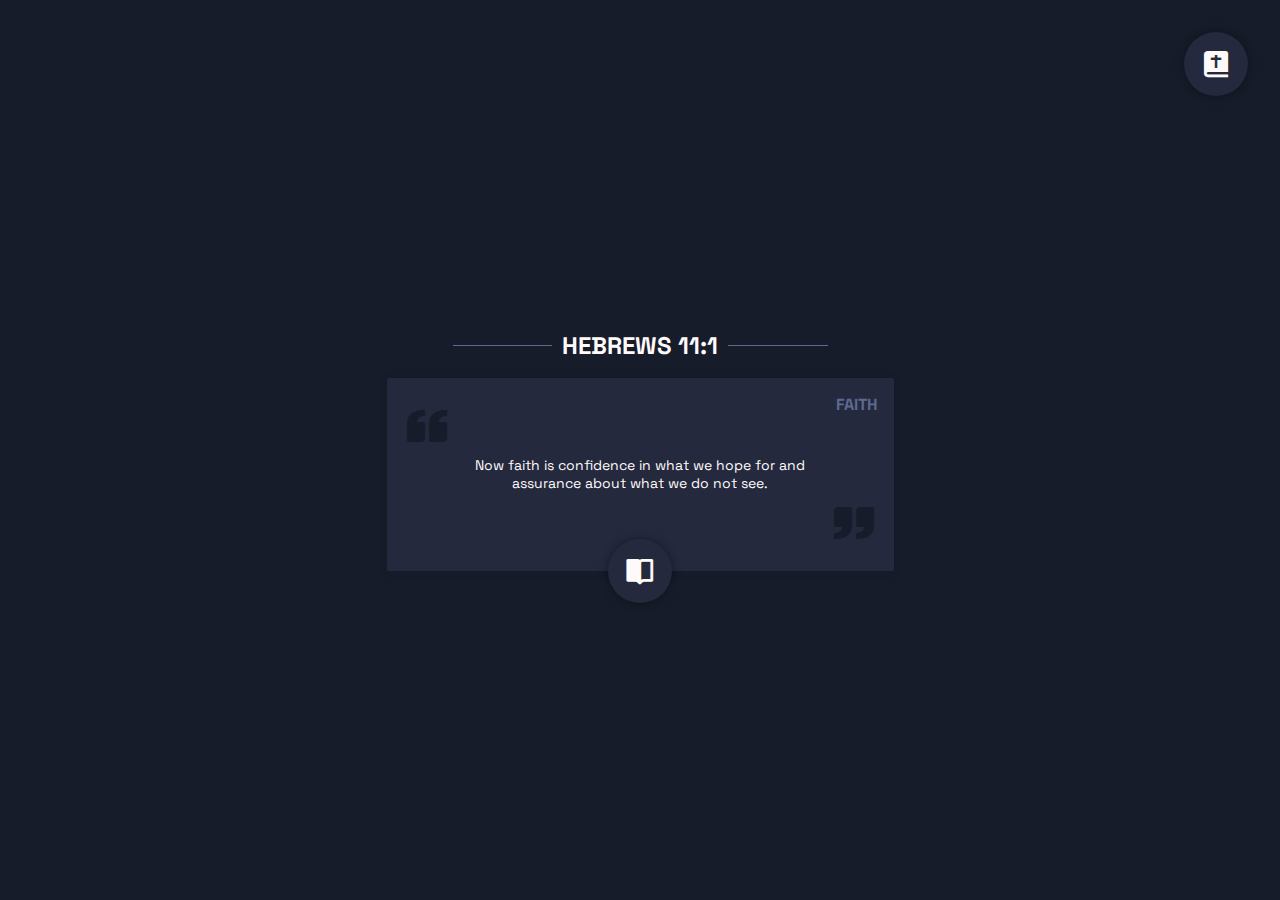
<file: index.html>
<!DOCTYPE html>
<html lang="en">
  <head>
    <meta charset="UTF-8" />
    <meta http-equiv="X-UA-Compatible" content="IE=edge" />
    <meta name="viewport" content="width=device-width, initial-scale=1.0" />
    <title>Verses</title>

    <link rel="stylesheet" href="assets/css/style.css" />
    <link
      href="https://unpkg.com/boxicons@2.1.4/css/boxicons.min.css"
      rel="stylesheet"
    />

    <script src="assets/js/script.js" defer></script>
  </head>
  <body>

    <a href="main.html" class="open__bible">
      <i class='bx bxs-bible'></i>
    </a>
    <div class="header__wrapper">
      <hr class="line" />
      <div class="title">
        <span>Hebrews 11:1</span>
      </div>
    </div>

    <div class="card__wrapper">
      <div class="topic">Faith</div>
      <div class="card__content">
        <div class="card__text">
          <i class="bx bxs-quote-left left"></i>
          <i class="bx bxs-quote-right right"></i>
          <p>
            Now faith is confidence in what we hope for and assurance about what
            we do not see.
          </p>
        </div>

        <div class="generate" onclick="generateVerse()">
          <i class="bx bxs-book-open"></i>
        </div>
      </div>
    </div>
  </body>
</html>
</file>
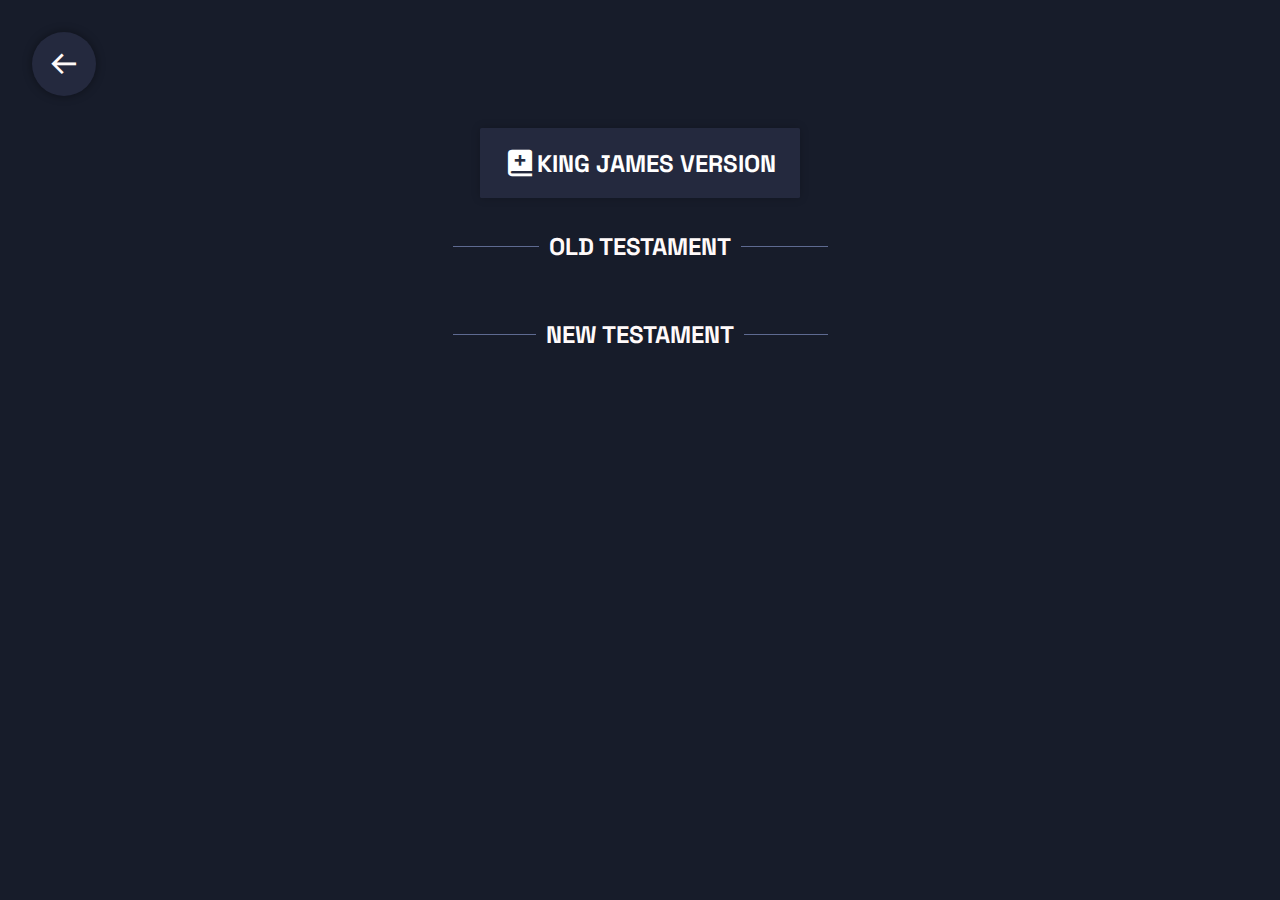
<file: main.html>
<!DOCTYPE html>
<html lang="en">
  <head>
    <meta charset="UTF-8" />
    <meta http-equiv="X-UA-Compatible" content="IE=edge" />
    <meta name="viewport" content="width=device-width, initial-scale=1.0" />
    <title>Verses</title>

    <link rel="stylesheet" href="assets/css/style.css" />
    <link rel="stylesheet" href="assets/css/responsive.css" />
    <link rel="stylesheet" href="assets/css/main.css" />


    <link
      href="https://unpkg.com/boxicons@2.1.4/css/boxicons.min.css"
      rel="stylesheet"
    />

    <script src="assets/js/main.js" defer></script>
  </head>
  <body>
  <div class="body">
    <a href="index.html" class="open__bible back">
        <i class="bx bx-arrow-back"></i>
      </a>
      <div class="__translation">
        <i class="bx bxs-book-add"></i>
        King James Version
      </div>
  
      <div class="header__wrapper">
        <hr class="line" />
        <div class="title">
          <span>old testament</span>
        </div>
      </div>
      <div class="bible__book old">
      </div>
  
      <div class="header__wrapper more">
        <hr class="line" />
        <div class="title">
          <span>New testament</span>
        </div>
      </div>
      <div class="bible__book new"></div>
  </div>
  </body>
</html>
</file>
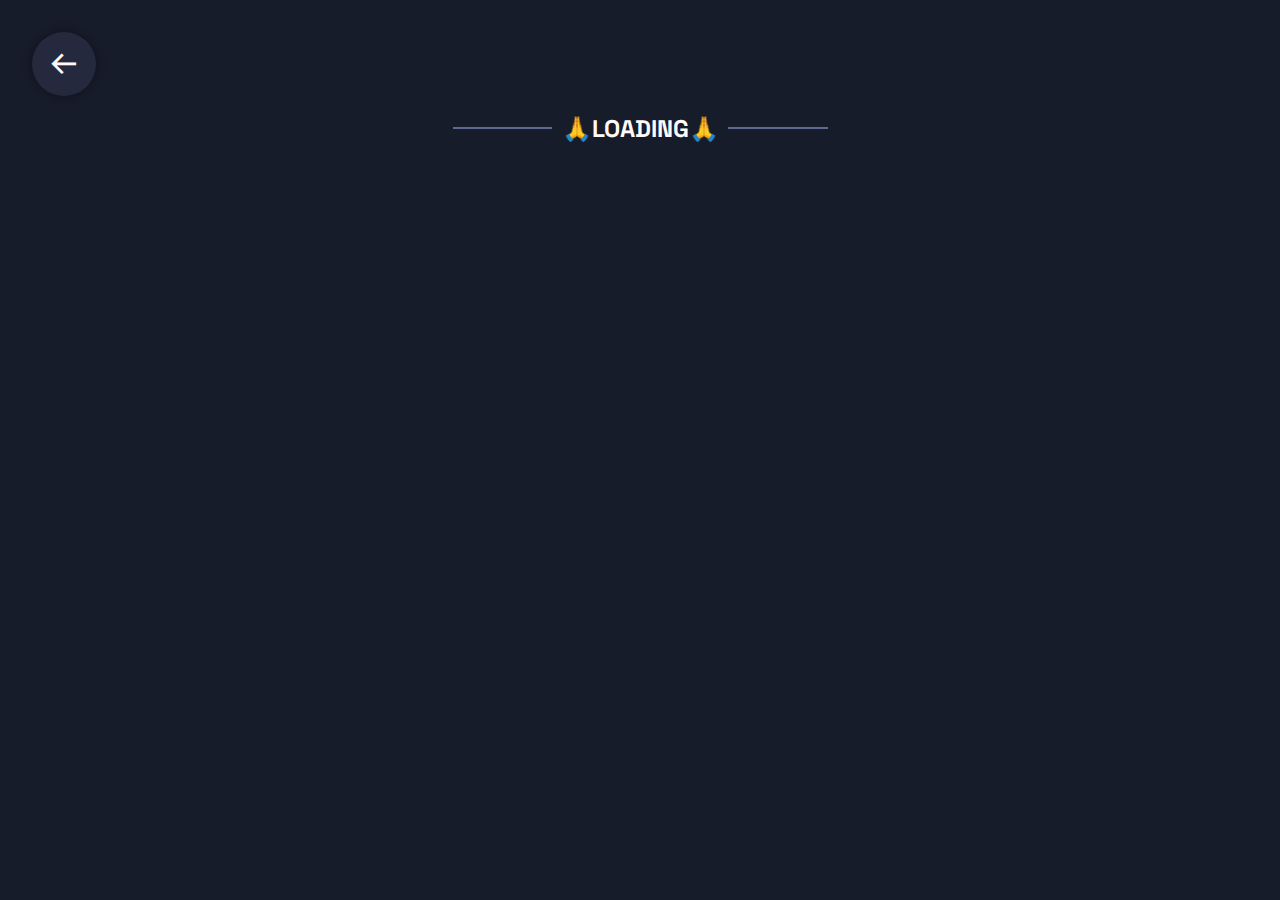
<file: read.html>
<!DOCTYPE html>
<html lang="en">
  <head>
    <meta charset="UTF-8" />
    <meta http-equiv="X-UA-Compatible" content="IE=edge" />
    <meta name="viewport" content="width=device-width, initial-scale=1.0" />
    <title>Verses</title>

    <link rel="stylesheet" href="assets/css/style.css" />
    <link rel="stylesheet" href="assets/css/responsive.css" />
    <link rel="stylesheet" href="assets/css/main.css" />

    <link
      href="https://unpkg.com/boxicons@2.1.4/css/boxicons.min.css"
      rel="stylesheet"
    />

    <script src="assets/js/read.js" defer></script>
  </head>
  <body>
    <div class="body">
      <a href="main.html" class="open__bible back">
        <i class="bx bx-arrow-back"></i>
      </a>

      <div class="header__wrapper read">
        <hr class="line" />
        <div class="title">
          <span>🙏Loading🙏</span>
        </div>
      </div>


      <div class="book__container">
        <!-- <div class="chapter__container">
            <div class="chapter__header">Chapter 1</div>
            <div class="chapter__verses">
              <div class="verse">
                <p>
                  <span>1.</span>
                  Lorem ipsum dolor sit amet consectetur adipisicing elit.
                  Reiciendis quibusdam fugiat ducimus? In, soluta quasi!
                </p>
              </div>
  
              <div class="verse">
                <p>
                  <span>2.</span>
                  Lorem ipsum dolor sit amet consectetur adipisicing elit.
                  Reiciendis quibusdam fugiat ducimus? In, soluta quasi!
                </p>
              </div>
            </div>
          </div>
        <div class="chapter__container">
          <div class="chapter__header">Chapter 2</div>
          <div class="chapter__verses">
            <div class="verse">
              <p>
                <span>1.</span>
                Lorem ipsum dolor sit amet consectetur adipisicing elit.
                Reiciendis quibusdam fugiat ducimus? In, soluta quasi!
              </p>
            </div>

            <div class="verse">
              <p>
                <span>2.</span>
                Lorem ipsum dolor sit amet consectetur adipisicing elit.
                Reiciendis quibusdam fugiat ducimus? In, soluta quasi!
              </p>
            </div>

            <div class="verse">
                <p>
                  <span>3.</span>
                  Lorem ipsum dolor sit amet consectetur adipisicing elit.
                  Reiciendis quibusdam fugiat ducimus? In, soluta quasi!
                </p>
              </div>
          </div>
        </div> -->
      </div>
    </div>
  </body>
</html>
</file>
<file: assets/css/style.css>
* {
  margin: 0px;
  padding: 0px;
}

@font-face {
  font-family: font;
  src: url(font/SpaceGrotesk-VariableFont_wght.ttf);
}

:root {
  /* Colors */
  --accent: #171c2a;
  --secondary: #24293e;
  --primary: #5e6a91;
  --white: #ffffff;
}

/* The Body */
body {
  display: flex;
  justify-content: center;
  align-items: center;
  flex-direction: column;
  gap: 1rem;

  height: 100vh;

  background: var(--accent);
  font-family: font;
  position: relative;
}

a {
  text-decoration: none;
}

/* Header Wrapper */
.header__wrapper {
  width: 90%;
  max-width: 375px;
  min-width: 315px;
  height: 2rem;
  display: flex;
  justify-content: center;
  align-items: center;

  position: relative;
}

/* Header Wrapper Title*/
.header__wrapper .title {
  position: absolute;
  top: 0;
  width: 100%;
  height: 100%;

  display: flex;
  justify-content: center;
  align-items: center;
}

.header__wrapper .title span {
  background: var(--accent);
  padding: 0.5rem 0.6rem;
  text-transform: uppercase;
  font-weight: bold;
  color: snow;
  font-size: 1.5rem;
}

.header__wrapper.read {
  margin-top: 7rem;
  margin-bottom: .5rem;
}


/* Header Wrapper Line*/
.line {
  width: 100%;
  border: none;
  height: 0.1rem;
  background: var(--primary);
}

/* Card Wrapper */
.card__wrapper {
  width: 80%;
  max-width: 475px;
  min-width: 325px;

  height: auto;

  padding: 1.5rem 1rem;
  background: var(--secondary);
  border-radius: 0.1rem;
  box-shadow: 0 0 10px rgb(0 0 0/ 0.1);
  position: relative;
}

/* Card Content */
.card__content {
  width: 100%;

  display: flex;
  align-items: center;
  flex-direction: column;
  gap: 1rem;
  position: relative;
}

/* Card Text */
.card__text {
  width: 100%;
  height: 145px;

  position: relative;

  display: flex;
  justify-content: center;
  align-items: center;
  text-align: center;
  font-size: 14px;
}

/* Card Text Text  */
.card__text p {
  padding: 0.5rem 0;
  width: 75%;
  color: snow;
}

/* Card Text Icon */
.card__text i {
  position: absolute;
  font-size: 3rem;
  color: var(--accent);
}

.card__text .left {
  top: 0;
  left: 0;
}

.card__text .right {
  bottom: 0;
  right: 0;
}

/* Generate */
.generate {
  position: absolute;
  bottom: -3.5rem;

  width: 4rem;
  height: 4rem;
  background: var(--secondary);
  border-radius: 100%;

  display: flex;
  justify-content: center;
  align-items: center;
  font-size: 2rem;
  color: snow;
  cursor: pointer;

  transition: all 0.2s ease-in-out;
  box-shadow: 0 0 10px rgb(0 0 0/ 0.4);
}

.generate:hover {
  transform: scale(1.1);
  box-shadow: 0 0 10px rgb(0 0 0/ 0.2);
  color: var(--accent);
  background: var(--white);
}

.topic {
  position: absolute;
  top: 1rem;
  right: 1rem;
  color: var(--primary);
  font-weight: bold;
  text-transform: uppercase;
}

/* Open Bible */
.open__bible {
  position: absolute;
  top: 2rem;
  right: 2rem;

  width: 4rem;
  height: 4rem;
  background: var(--secondary);
  border-radius: 100%;

  display: flex;
  justify-content: center;
  align-items: center;
  font-size: 2rem;
  color: snow;
  cursor: pointer;

  transition: all 0.2s ease-in-out;
  box-shadow: 0 0 10px rgb(0 0 0/ 0.4);
}

.open__bible:hover {
  transform: scale(1.1);
  box-shadow: 0 0 10px rgb(0 0 0/ 0.2);
  color: var(--accent);
  background: var(--white);
}

.back {
  position: absolute;
  top: 2rem;
  left: 2rem;
}

.__translation {
  background: var(--secondary);

  font-size: 1.5rem;
  padding: 1.2rem 1.5rem;
  color: var(--white);
  font-weight: bold;
  text-transform: uppercase;
  border-radius: .1rem;
  cursor: pointer;
  box-shadow: 0 0 10px rgb(0 0 0/ 0.2);
  transition: all .2s ease-in-out;

  display: flex;
  justify-content: flex-start;
  align-items: center;
  gap: .1rem;
  margin-bottom: 1rem;
  margin-top: 8rem;
}

.__translation i {
  font-size: 2rem;
}

.__translation:hover {
  background: var(--white);
  color: var(--accent);
  transform: scale(1.1);
}

/* Bible Wrapper */
.bible__book {
  width: 80%;
  max-width: 575px;
  padding: 0 1rem 1.5rem 1rem;

  display: flex;
  justify-content: center;
  align-items: center;
  gap: .5rem;
  row-gap: 1rem;
  flex-wrap: wrap;
}

.bible__book:last-child {
  margin-bottom: 5rem;
}

.__book {
  background: var(--secondary);
  padding: .5rem .8rem;
  border-radius: 1rem;
  box-shadow: 0 0 10px rgb(0 0 0/ 0.2);
  color: var(--white);
  font-weight: bold;
  text-transform: uppercase;
  cursor: pointer;
  transition: all .2s ease-in-out;
}

.__book:hover {
  background: var(--white);
  color: var(--accent);
  transform: scale(1.1);
}


/* Book Container */
.book__container {
  width: 90%;
  max-width: 675px;

  display: flex;
  align-items: center;
  flex-direction: column;
  gap: 1rem;
}

/* Chapter COntainer */
.chapter__container {
  width: 100%;
  height: auto;

  display: flex;
  flex-direction: column;
  gap: 1rem;
  padding-bottom: 1.5rem;
}

.chapter__header {
  width: 100%;

  display: flex;
  justify-content: center;
  align-items: center;
  padding: 1rem 0;
  background: var(--secondary);
  font-size: 1.5rem;
  color: var(--white);
  font-weight: bold;
  border-radius: .1rem;
  box-shadow: 0 0 10px rgb(0 0 0/ 0.2);
  cursor: pointer;
  transition: all .5s ease-in-out;
}

.chapter__header:hover {
  background: var(--white);
  color: var(--secondary);
  /* transform: scale(1.1); */
}


/* Chapter Verses */
.chapter__verses {
  width: 100%;


  line-height: 1.5rem;
  letter-spacing: 1px;
  color: var(--white);

  background: var(--secondary);
  padding: 1rem 0;

  display: flex;
  flex-direction: column;
  align-items: center;
  box-shadow: 0 0 10px rgb(0 0 0/ 0.2);

}



.chapter__verses p {
  width: 90%;
}

.chapter__verses .number {
  font-weight: bold;
  font-size: 1.2rem;
  padding: 0 .2rem;
  color: var(--primary);
}
</file>
<file: assets/css/responsive.css>
@media (max-width: 475px) {
    /* Header Wrapper */
    .card__wrapper {
      min-width: 295px;
    }
  
    /* Card Text Icon */
    .card__text i {
      font-size: 2rem;
    }
  
    .card__text p {
      width: 85%;
    }
  
    /* Card Text */
    .card__text {
      width: 100%;
      height: 165px;
    }
  }
</file>
<file: assets/css/main.css>
body {
    display: flex;
    justify-content: flex-start;
    align-items: flex-start;
}

.body {
    width: 100%;
    display: flex;
    flex-direction: column;
    align-items: center;
    gap: 1rem;
}
</file>
